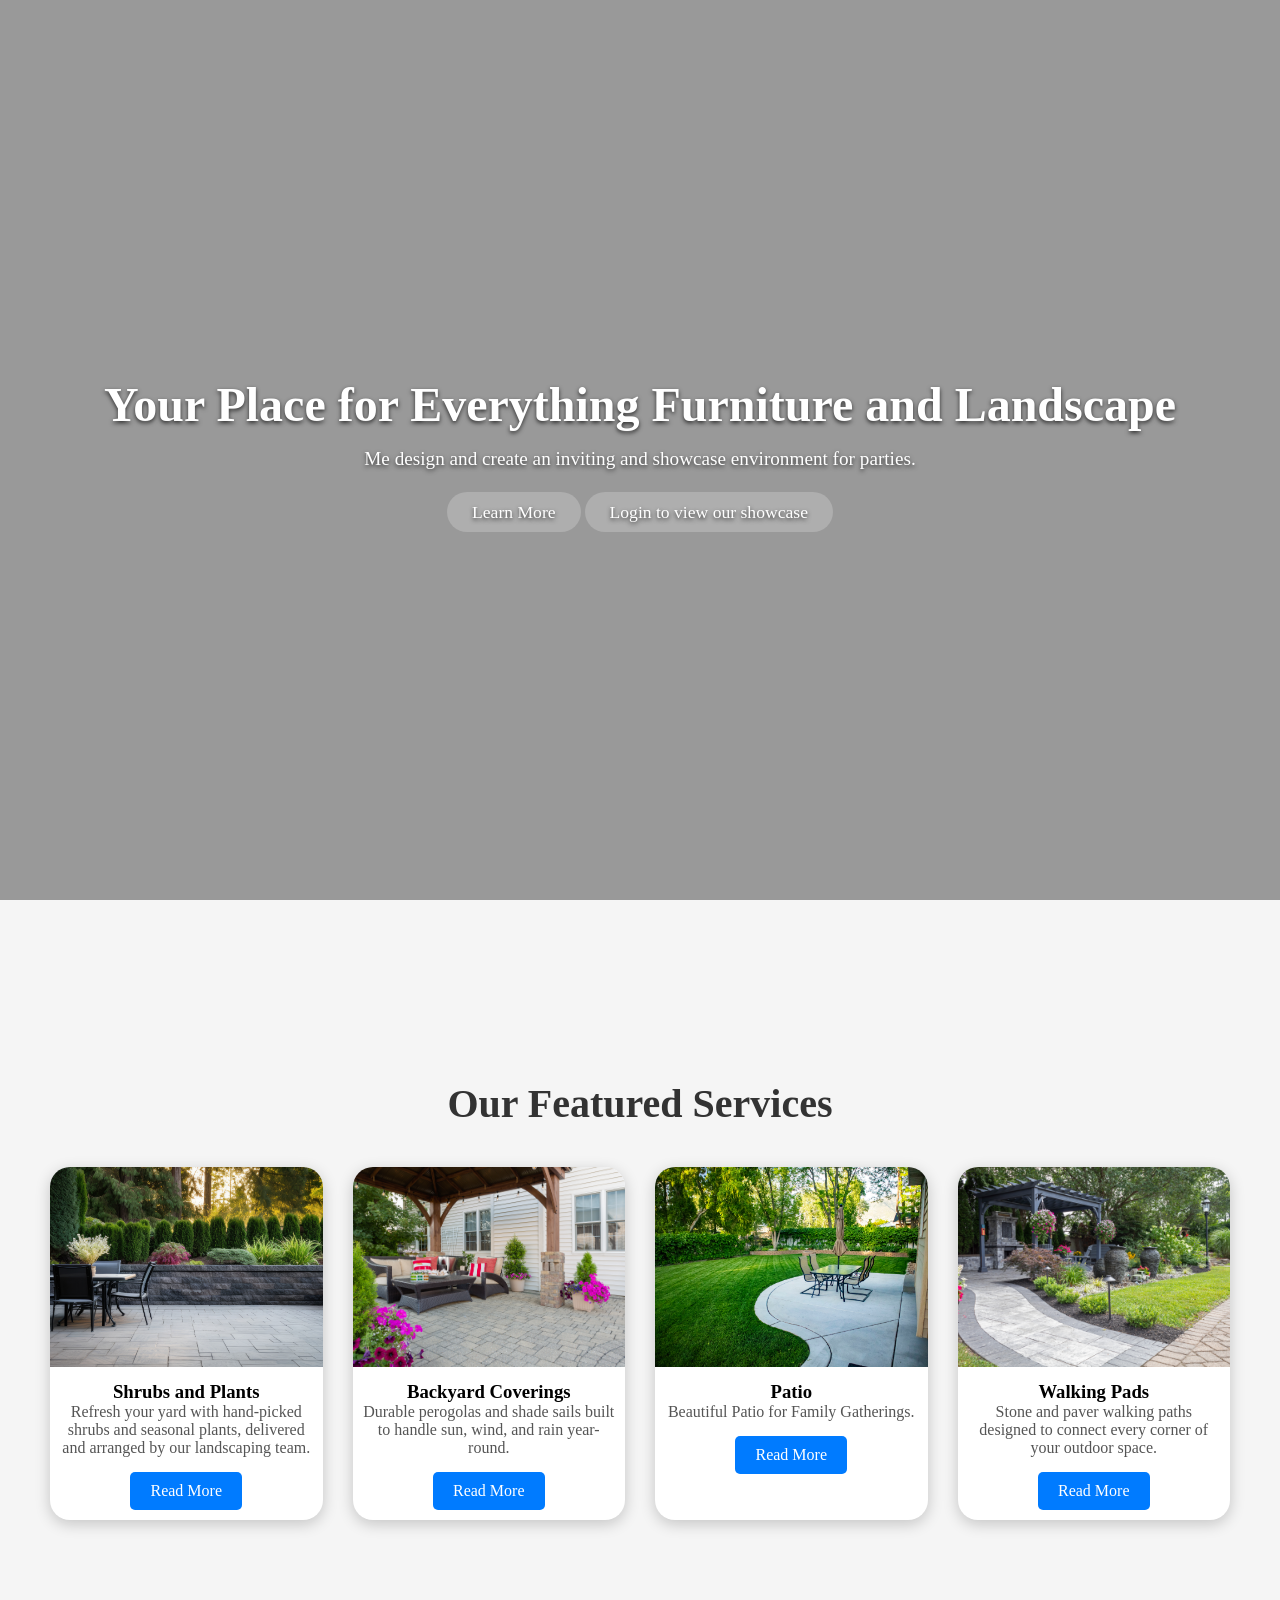
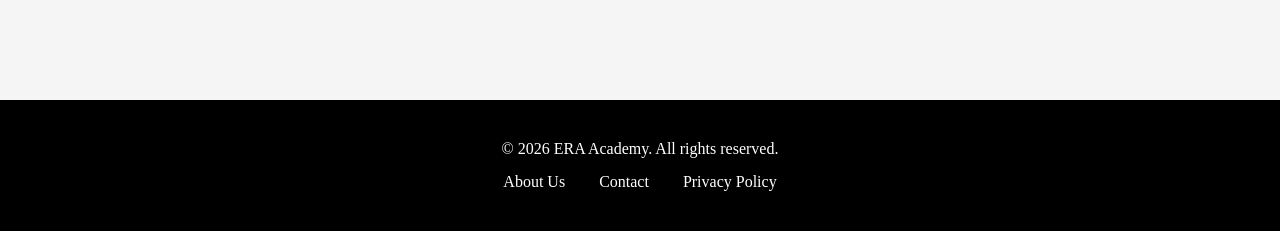
<file: index.html>
<!DOCTYPE html>
<html lang="en">
<head>
    <meta charset="UTF-8">
    <meta name="viewport" content="width=device-width, initial-scale=1.0">
    <title>Furniture Website</title>


<style>

  *  {
    margin: 0;
    padding: 0;
    box-sizing: border-box;
   }
   
   .hero {
    position: relative;
    width: 100%;
    height: 100vh;
    overflow: hidden;
   }

   .hero video {
    position: absolute;
    top: 0;
    left: 0;
    width: 100%;
    height: 100%;
    object-fit: cover;
    z-index: 0;
   }

   .hero::before {
    content: "";
    position: absolute;
    top: 0;
    left: 0;
    width: 100%;
    height: 100%;
    background-color: rgba(0, 0, 0, 0.4);
    z-index: 1;

}

    .hero-content {
    position: relative;
    z-index: 2;
    color: white;
    text-align: center;
    top: 50%;
    transform: translateY(-50%);
    padding: 0 20px;
    text-shadow: 0 2px 4px rgba(0, 0, 0, 0.7);
    }

    .hero-content h1 {
    font-size: 3rem;
    margin-bottom: 1rem;
    }

    .hero-content p {
    font-size: 1.2rem;
    margin-bottom: 2rem;
    }

    .button-group {
    display: flex;
    justify-content: center;
    gap: 30px;
    }

    .btn {
        text-decoration: none;
        background-color: rgba(255, 255, 255, 0.2);
        color: white;
        padding: 10px 25px;
        font-size: 1.1rem;
        border-radius: 30px;
        transition: all 0.3s ease;
    }

    .btn:hover {
        background-color: #f5f5f5;
        color: black;
    }

    .card-section {
        background-color: #f5f5f5;
        padding: 180px 50px;
        text-align: center;
    }

    .card-section h2 {
        font-size: 2.5rem;
        margin-bottom: 40px;
        color: #333
    }

    .card-container {
        display: grid;
        grid-template-columns: repeat(auto-fit, minmax(250px, 1fr));
        justify-content: center;
        gap: 30px;
        max-width: 1200px;
        margin: 0 auto;
    }

    .card {
        background-color: white;
        border-radius: 20px;
        box-shadow: 0 4px 15px rgba(0, 0, 0, 0.2);
        overflow: hidden;
        transform: translateY(40px);
        opacity: 0;
        transition: transform 0.6s ease, opacity 0.6s ease;
    }

    .card.show {
        transform: translateY(0);
        opacity: 1;
    }

    .card:hover {
        transform: translateY(-8px);
        box-shadow: 0 8px 20px rgba(0, 0, 0, 0.2);
    }

    .card img {
        width: 100%;
        height: 200px;
        object-fit: cover;
    }

    .card-content {
        padding: 10px;
    }

    .card-content h2 {
        font-size: 1.5rem;
        margin-bottom: 10px;
        color: #222;
    }

    .card-content p {
        font-size: 1rem;
        color: #555;
        margin-bottom: 15px;
    }

    .card-content a {
        text-decoration: none;
        color: white;
        background-color: #007BFF;
        padding: 10px 20px;
        border-radius: 5px;
        display: inline-block;
        transition: background-color 0.3s ease;
    }

    .card-content a:hover {
        transition: background-color 0.3s ease;
    }

    .footer {
        background-color: #000;
        color: white;
        width: 100%;
        padding: 40px 0;
        text-align: center;
        position: relative;
    }

    .footer-content {
        max-width: 1200px;
        margin: 0 auto;
    }
    
    .footer-links {
        margin-top: 15px;
    }

    .footer-links a {
        color: white;
        text-decoration: none;
        margin: 0 15px;
        font-size: 1rem;
        transition: color 0.3s ease;
    }

    .footer-links a:hover {
        color: #007BFF;
    }

    </style>

  </head>
 <body>

     <!-- Hero Section -->

     <section class="hero">
        <video autoplay muted loop playsinline>
            <source src="videos/Hero Furniture BG13.mp4" type="video/mp4">
        </video>

    <div class="hero-content">
      <h1>Your Place for Everything Furniture and Landscape</h1>
      <p>Me design and create an inviting and showcase environment for parties.</p>  
      <a href="#cards" class="btn">Learn More</a>
      <a href="auth/login.html" class="btn">Login to view our showcase</a>
    </div>
     </section>

     <!-- Card Section -->

     <section id="cards" class="card-section">
        <h2>Our Featured Services</h2>
        <div class="card-container">
            <div class="card">
            <img src="images/Ouside Furniture Card.jpeg" alt="Shrubs and Plants">
            <div class="card-content">
            <h3>Shrubs and Plants</h3>
            <p>Refresh your yard with hand-picked shrubs and seasonal plants, delivered and arranged by our landscaping team.</p>
            <a href="#">Read More</a>
       </div>
      </div>

      <!-- CARD 2 -->
       <div class="card">
            <img src="images/Outside Furniture Card2.jpeg" alt="Backyard Coverings">
            <div class="card-content">
            <h3>Backyard Coverings</h3>
            <p>Durable perogolas and shade sails built to handle sun, wind, and rain year-round.</p>
            <a href="#">Read More</a>
       </div>
      </div>

      <!-- CARD 3 -->
       <div class="card">
            <img src="images/Ouside Furniture Card1.jpeg" alt="Patio">
            <div class="card-content">
            <h3>Patio</h3>
            <p>Beautiful Patio for Family Gatherings.</p>
            <a href="#">Read More</a> 
       </div>
      </div>

      <!-- CARD 4 -->
         <div class="card">
                <img src="images/Hero Landscaping BG11.jpeg" alt="Walking Pads">
                <div class="card-content">
                <h3>Walking Pads</h3>
                <p>Stone and paver walking paths designed to connect every corner of your outdoor space.</p>
                <a href="#">Read More</a>
         </div>
       </div>
      </div>
    </section>

    <!-- Footer Section -->
    <footer class="footer">
        <div class="footer-content">
            <p>&copy; <span id="year"></span> ERA Academy. All rights reserved.</p>
        <div class="footer-links">
            <a href="#about">About Us</a>
            <a href="#Contact">Contact</a>
            <a href="#Privacy">Privacy Policy</a>
          </div>
       </div>
    </footer>

    <!-- JAVASCRIPT SECTION -->
       <script>
         // 1. Smooth Scrolling for internal links
        document.querySelectorAll('a[href^="#"]').forEach(anchor => {
            anchor.addEventListener("click", function(e) {
                e.preventDefault();
                const target = document.querySelector(this.getAttribute("href"));
                if (target) {
                    target.scrollIntoView({ behavior: "smooth" });
                }
            });
        });

        // 2. Card scroll in animation
        const cards = document.querySelectorAll(".card");
        const revealCards = () => {
            const triggerBottom = window.innerHeight * 0.8;
            cards.forEach(card => {
                const cardTop = card.getBoundingClientRect().top;
                if (cardTop < triggerBottom) {
                  card.classList.add("show");
                }
            });
         };
         window.addEventListener("scroll", revealCards);
         revealCards();

         // 3. Dynamic year update in footer
         document.getElementById("year").textContent = new Date().getFullYear();
    </script>
 </body>
</html>
</file>
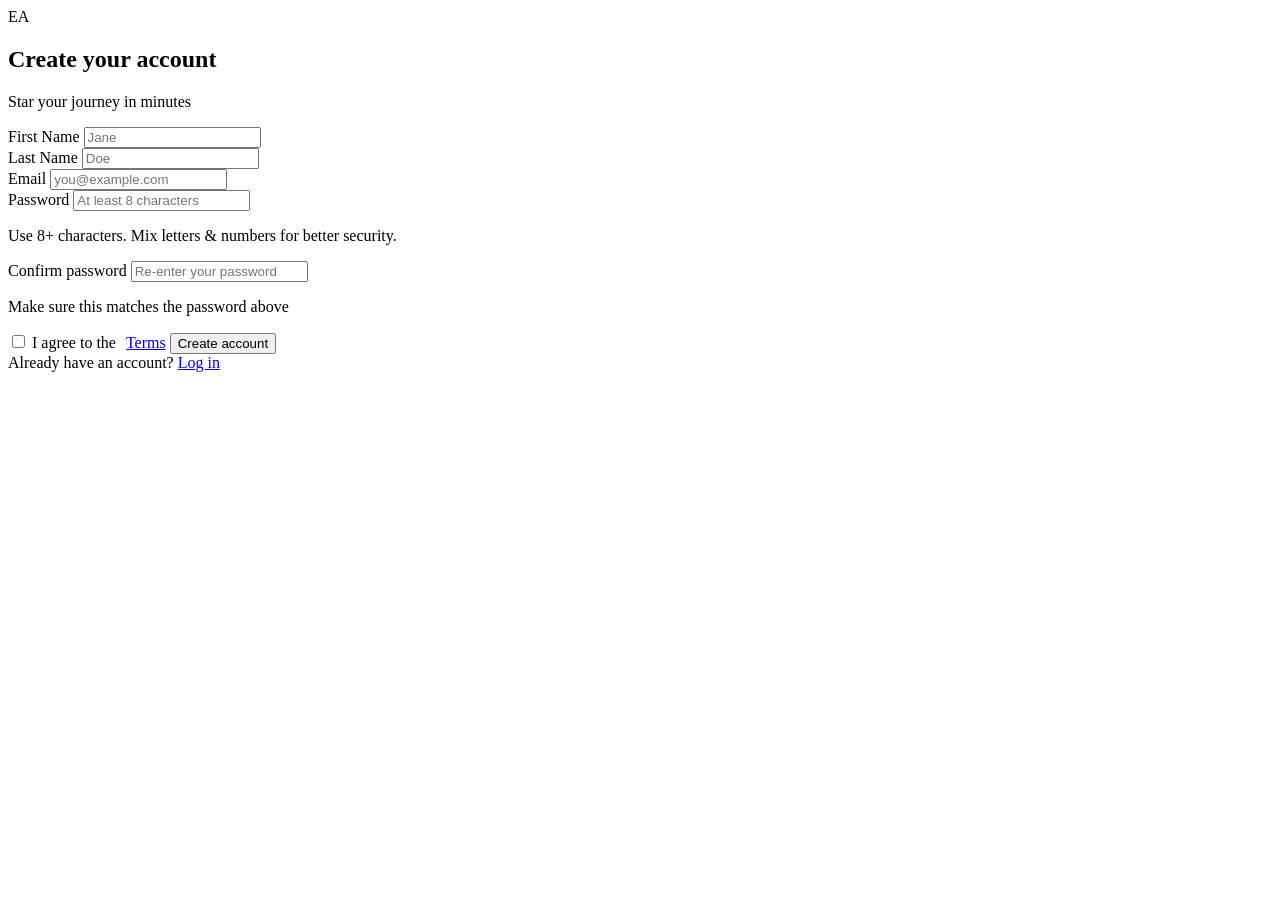
<file: auth/register.html>
<!DOCTYPE html>
<html lang="en">
<head>
    <meta charset="UTF-8">
    <meta name="viewport" content="width=device-width, initial-scale=1.0">
    <title>Create Account</title>
    <link rel=""stylesheet" href="stylesheet.css">
</head>
<body>
    
    <main class="auth-wrap">
        <section class="card" aria-labelledby="register-title">
            <div class="card-header">
                <div class="logo" aria-hidden="true">EA</div>
                <div class="title">
                   <h1 id="register-title">Create your account</h1>
                <p>Star your journey in minutes</p>
                <div>
            </div>

        <form class="form" action="/register" method="post" novalidate>
            <div class="row two">
                <div>
                    <label class="label" for ="first_name">First Name</label>
                    <input class="input" type="first name" name="first_name" type="text"
                    placeholder="Jane" autocomplete="given-name" required>
                </div>

                <div>
                    <label class="label" for ="last_name">Last Name</label>
                    <input class="input" type="last name" name="last_name" type="text"
                    placeholder="Doe" autocomplete="family-name" required>
                </div>
            </div>

            </div>
                <label class="label" for="email">Email</label>
                <input class="input" id="email" name="email" type="email"
                 placeholder="you@example.com" autocomplete="email" required>
             </div>
        
             <div>
                <label class="label" for="password">Password</label>
                <input class="input" id="password" name="password" type="password"
                    placeholder="At least 8 characters" minlength="8" autocomplete="new-password" required>
                <p class="hint xsmall">Use 8+ characters. Mix letters & numbers for better security.</p>
             </div>

             <div>
                <label class="label" for="confirm">Confirm password</label>
                <input class="input" id="confirm" name="confirm" type="password"
                    placeholder="Re-enter your password" minlength="8" required>
                <p class="hint xsmall">Make sure this matches the password above</p>
            </div>
        
            <label class="remember">
                <input class="checkbox" type="checkbox" name="terms" required>
                I agree to the <a href="/terms" class="xsmall" style="margin-left:6px;">Terms</a>
               </label>

               <button class="btn" type="submit">Create account</button>
                
               <div class="alt">Already have an account? <a href="/login.html">Log in</a></p>
            
    </form>
      </section>
    </main>

</body>
</html>
</file>
